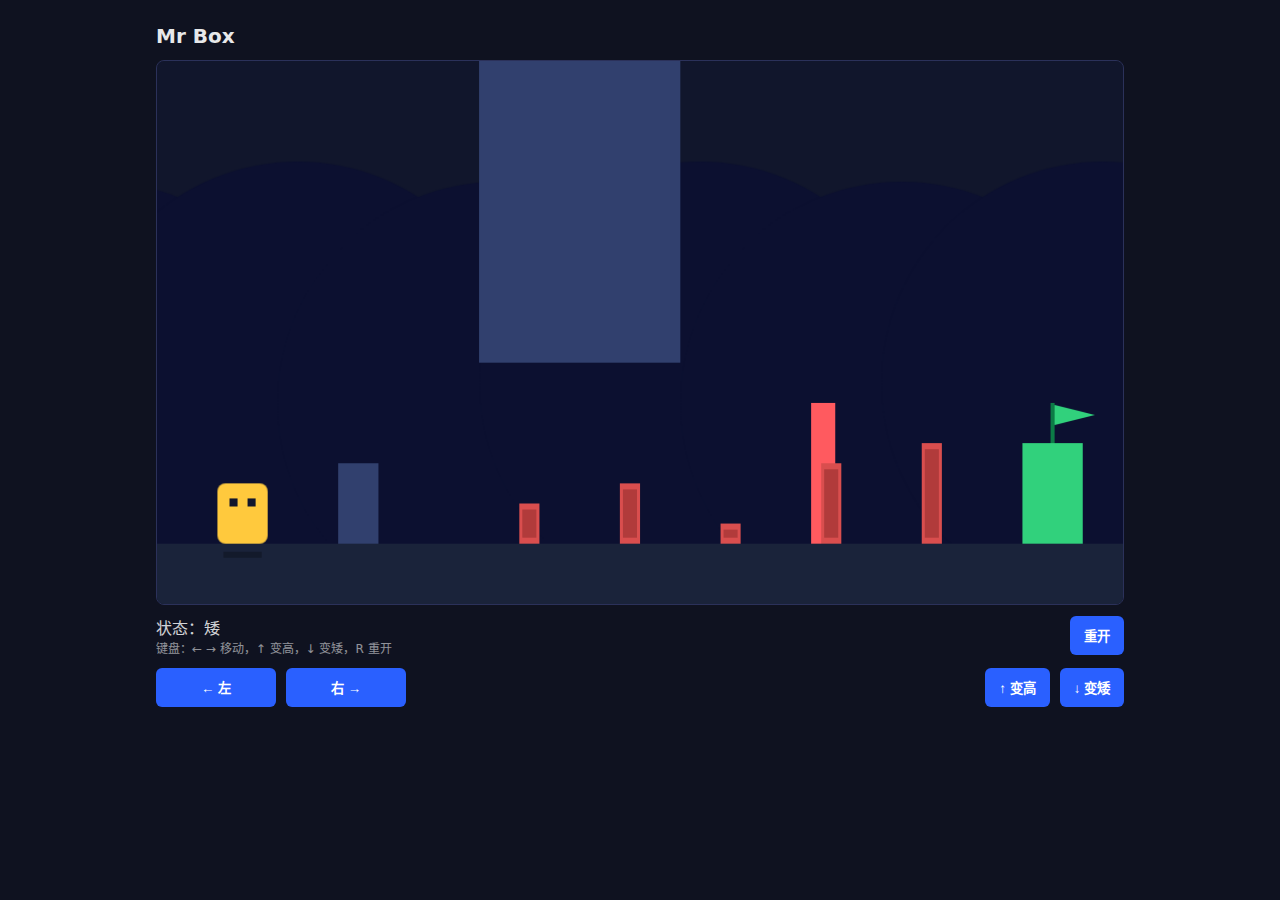
<file: index.html>
<!DOCTYPE html>
<html lang="zh-CN">
  <head>
    <meta charset="UTF-8" />
    <meta name="viewport" content="width=device-width, initial-scale=1" />
    <title>Mr Box 小游戏</title>
    <link rel="stylesheet" href="./styles.css" />
  </head>
  <body>
    <div class="container">
      <h1 class="title">Mr Box</h1>
      <canvas id="game" width="960" height="540"></canvas>

      <div class="hud">
        <div class="hud-left">
          <div class="state">状态：<span id="stateText">矮</span></div>
          <div class="hint">键盘：← → 移动，↑ 变高，↓ 变矮，R 重开</div>
        </div>
        <div class="hud-right">
          <button id="restartBtn" class="btn">重开</button>
        </div>
      </div>

      <div class="controls">
        <div class="dpad">
          <button id="leftBtn" class="btn wide">← 左</button>
          <button id="rightBtn" class="btn wide">右 →</button>
        </div>
        <div class="vpad">
          <button id="tallBtn" class="btn">↑ 变高</button>
          <button id="shortBtn" class="btn">↓ 变矮</button>
        </div>
      </div>

      <div id="winOverlay" class="overlay hidden">
        <div class="dialog">
          <div class="msg">通关！🎉</div>
          <button id="nextBtn" class="btn">再来一把</button>
        </div>
      </div>
    </div>

    <script src="./game.js"></script>
  </body>
  </html>
</file>
<file: styles.css>
* { box-sizing: border-box; }
html, body {
  margin: 0;
  padding: 0;
  background: #0f1220;
  color: #e7e8ea;
  font-family: ui-sans-serif, system-ui, -apple-system, Segoe UI, Roboto, Helvetica, Arial, PingFang SC, Noto Sans SC, "Microsoft YaHei", sans-serif;
}
.container {
  max-width: 1000px;
  margin: 24px auto;
  padding: 0 16px;
}
.title {
  margin: 8px 0 12px;
  font-size: 20px;
  font-weight: 700;
}
#game {
  display: block;
  width: 100%;
  height: auto;
  background: linear-gradient(#1c2140, #11162c);
  border: 1px solid #2b315a;
  border-radius: 8px;
}
.hud {
  margin-top: 10px;
  display: flex;
  align-items: center;
  justify-content: space-between;
  gap: 12px;
}
.state { opacity: 0.9; }
.hint { opacity: 0.6; font-size: 12px; }

.btn {
  background: #2a60ff;
  color: white;
  border: none;
  border-radius: 6px;
  padding: 10px 14px;
  cursor: pointer;
  font-weight: 700;
}
.btn:active { filter: brightness(0.9); }
.btn.wide { min-width: 120px; }

.controls {
  margin-top: 12px;
  display: flex;
  align-items: center;
  justify-content: space-between;
  gap: 12px;
}
.dpad, .vpad { display: flex; gap: 10px; }

.overlay {
  position: fixed;
  inset: 0;
  background: rgba(0,0,0,0.55);
  display: flex;
  align-items: center;
  justify-content: center;
}
.overlay.hidden { display: none; }
.dialog {
  width: min(92vw, 420px);
  background: #12162a;
  border: 1px solid #2b315a;
  border-radius: 10px;
  padding: 20px;
  text-align: center;
}
.msg { font-size: 22px; margin-bottom: 12px; }
</file>
